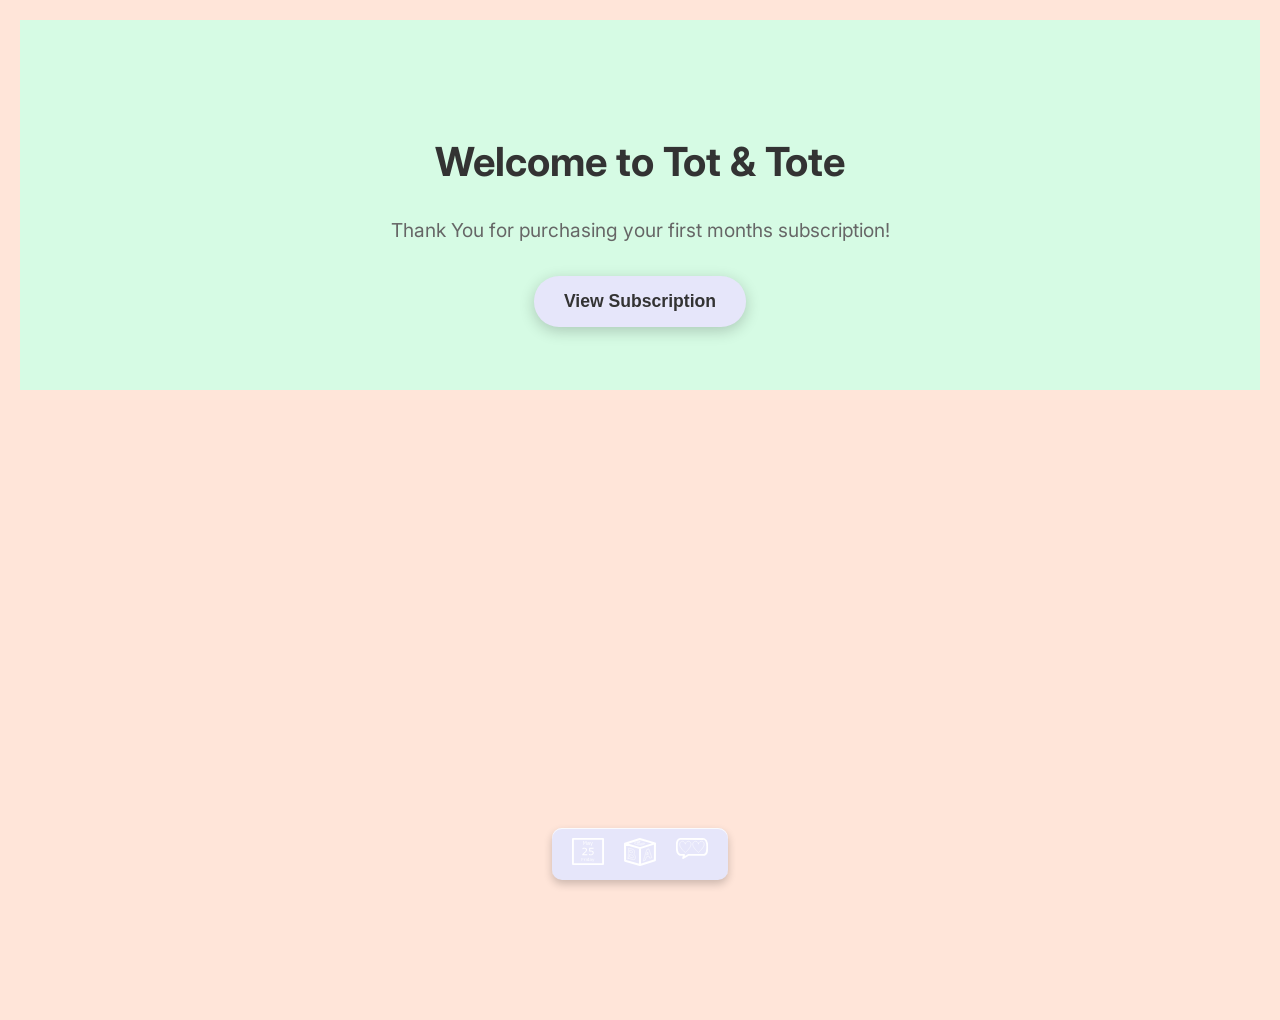
<file: index.html>
<!DOCTYPE html>
<html lang="en">
<head>
    <meta charset="UTF-8">
    <meta name="viewport" content="width=device-width, initial-scale=1.0">
    <title>Tot & Tote - Home</title>
    <link rel="stylesheet" href="styles.css">
    <link href="https://fonts.googleapis.com/css2?family=Inter:wght@300;400;500;600;700&display=swap" rel="stylesheet">
</head>
<body class="body">
      <main>
        <section class="hero">
            <h1>Welcome to Tot & Tote</h1>
            <p>Thank You for purchasing your first months subscription!</p>
            <button href="subscription.html">View Subscription</button>
        </section>
    </main>
    <div class="nav-container">
        <nav class="nav">
            <a href="subscription.html"><img src="Subscription Logo.svg" class="nav-logo" alt="Subscription"></a>
            <a href="products.html"><img src="Product Logo.svg" class="nav-logo" alt="Products"></a>
            <a href="update.html"><img src="Update Logo.svg" class="nav-logo" alt="Updates"></a>
        </nav>
    </div>
</body>
</html>
</file>
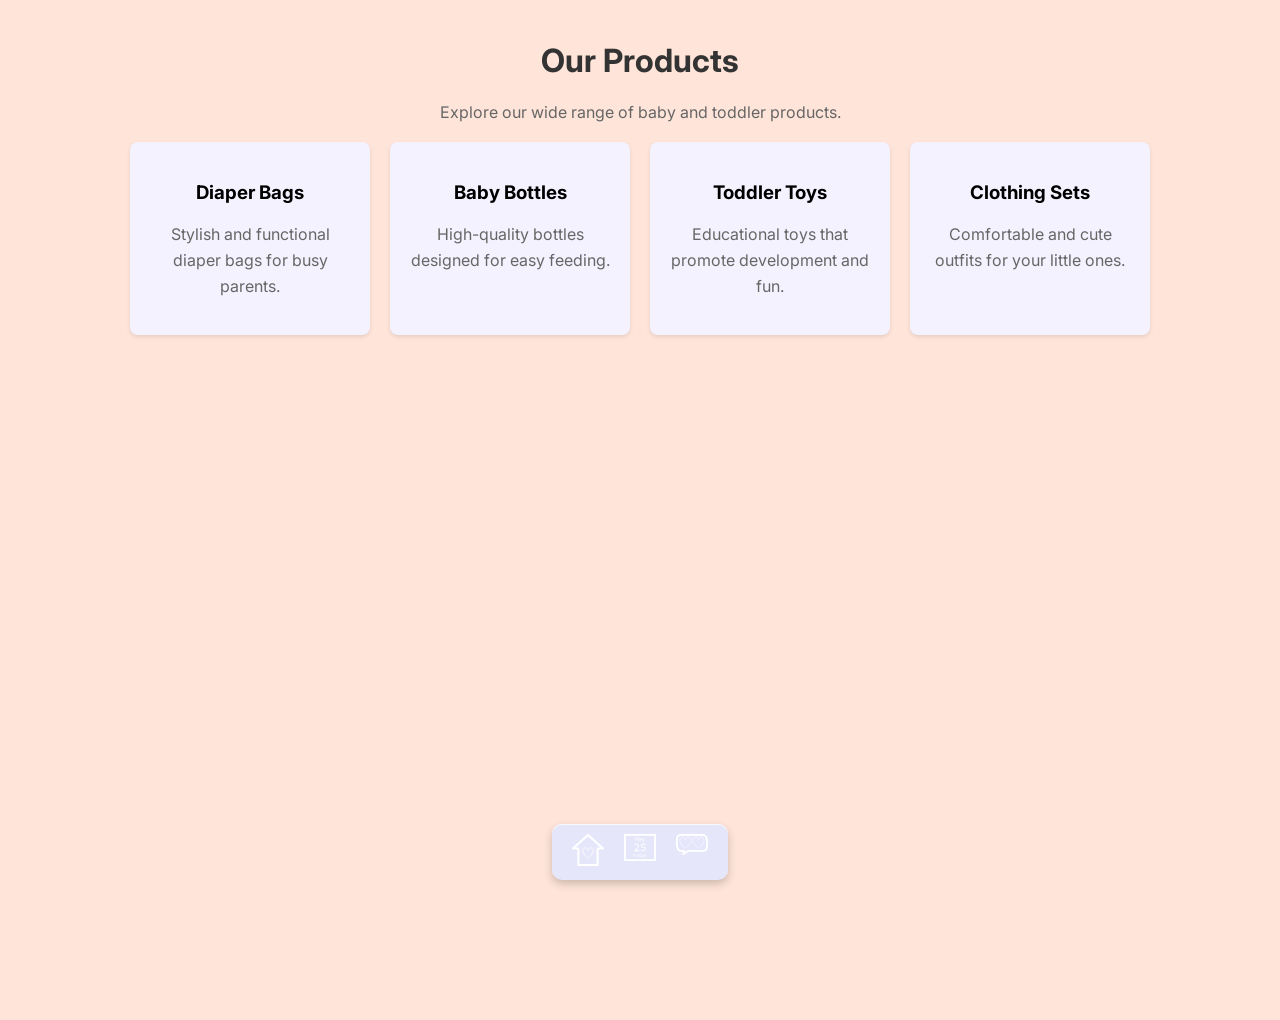
<file: products.html>
<!DOCTYPE html>
<html lang="en">
<head>
    <meta charset="UTF-8">
    <meta name="viewport" content="width=device-width, initial-scale=1.0">
    <title>Tot & Tote - Products</title>
    <link rel="stylesheet" href="styles.css">
    <link href="https://fonts.googleapis.com/css2?family=Inter:wght@300;400;500;600;700&display=swap" rel="stylesheet">
</head>
<body class="body">
    <header>
       
    </header>

    <main>
        <h1>Our Products</h1>
        <p>Explore our wide range of baby and toddler products.</p>
        <div class="product-list">
            <div class="product">
                <h3>Diaper Bags</h3>
                <p>Stylish and functional diaper bags for busy parents.</p>
            </div>
            <div class="product">
                <h3>Baby Bottles</h3>
                <p>High-quality bottles designed for easy feeding.</p>
            </div>
            <div class="product">
                <h3>Toddler Toys</h3>
                <p>Educational toys that promote development and fun.</p>
            </div>
            <div class="product">
                <h3>Clothing Sets</h3>
                <p>Comfortable and cute outfits for your little ones.</p>
            </div>
        </div>
    </main>
    <div class="nav-container">
        <nav class="nav">
            <a href="index.html"><img src="Home Logo.svg" class="nav-logo" alt="Home"></a>
            <a href="subscription.html"><img src="Subscription Logo.svg" class="nav-logo" alt="Subscription"></a>
            <a href="update.html"><img src="Update Logo.svg" class="nav-logo" alt="Updates"></a>
        </nav>
    </div>
</body>
</html>
</file>
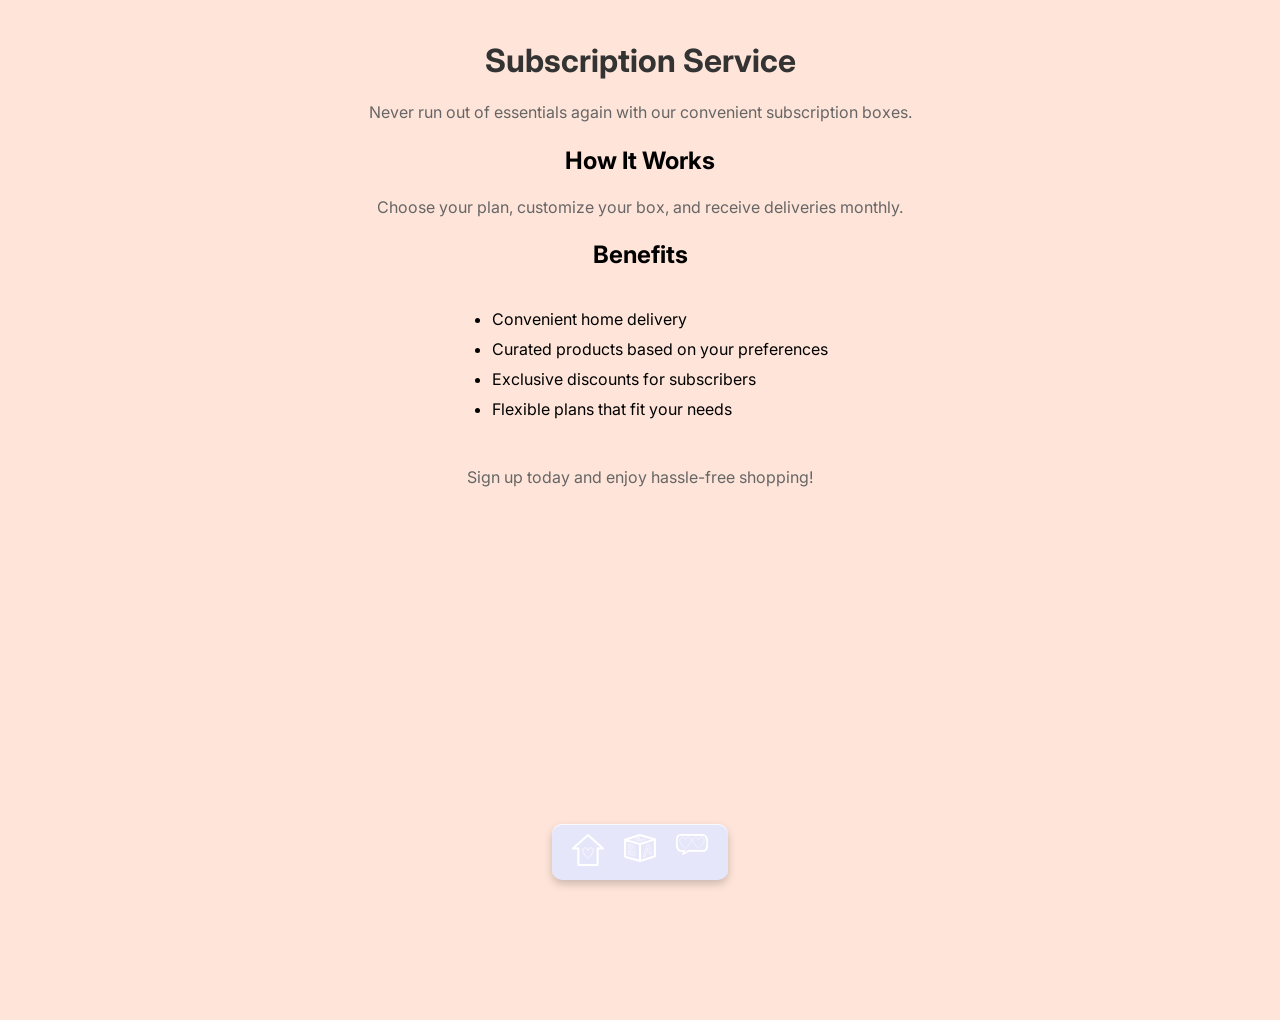
<file: subscription.html>
<!DOCTYPE html>
<html lang="en">
<head>
    <meta charset="UTF-8">
    <meta name="viewport" content="width=device-width, initial-scale=1.0">
    <title>Tot & Tote - Subscription</title>
    <link rel="stylesheet" href="styles.css">
    <link href="https://fonts.googleapis.com/css2?family=Inter:wght@300;400;500;600;700&display=swap" rel="stylesheet">
</head>
<body class="body">
    <header>
       
    </header>

    <main>
        <h1>Subscription Service</h1>
        <p>Never run out of essentials again with our convenient subscription boxes.</p>
        <h2>How It Works</h2>
        <p>Choose your plan, customize your box, and receive deliveries monthly.</p>
        <h2>Benefits</h2>
        <ul>
            <li>Convenient home delivery</li>
            <li>Curated products based on your preferences</li>
            <li>Exclusive discounts for subscribers</li>
            <li>Flexible plans that fit your needs</li>
        </ul>
        <p>Sign up today and enjoy hassle-free shopping!</p>
    </main>
    <div class="nav-container">
        <nav class="nav">
            <a href="index.html"><img src="Home Logo.svg" class="nav-logo" alt="Home"></a>
            <a href="products.html"><img src="Product Logo.svg" class="nav-logo" alt="Products"></a>
            <a href="update.html"><img src="Update Logo.svg" class="nav-logo" alt="Updates"></a>
        </nav>
    </div>
</body>
</html>
</file>
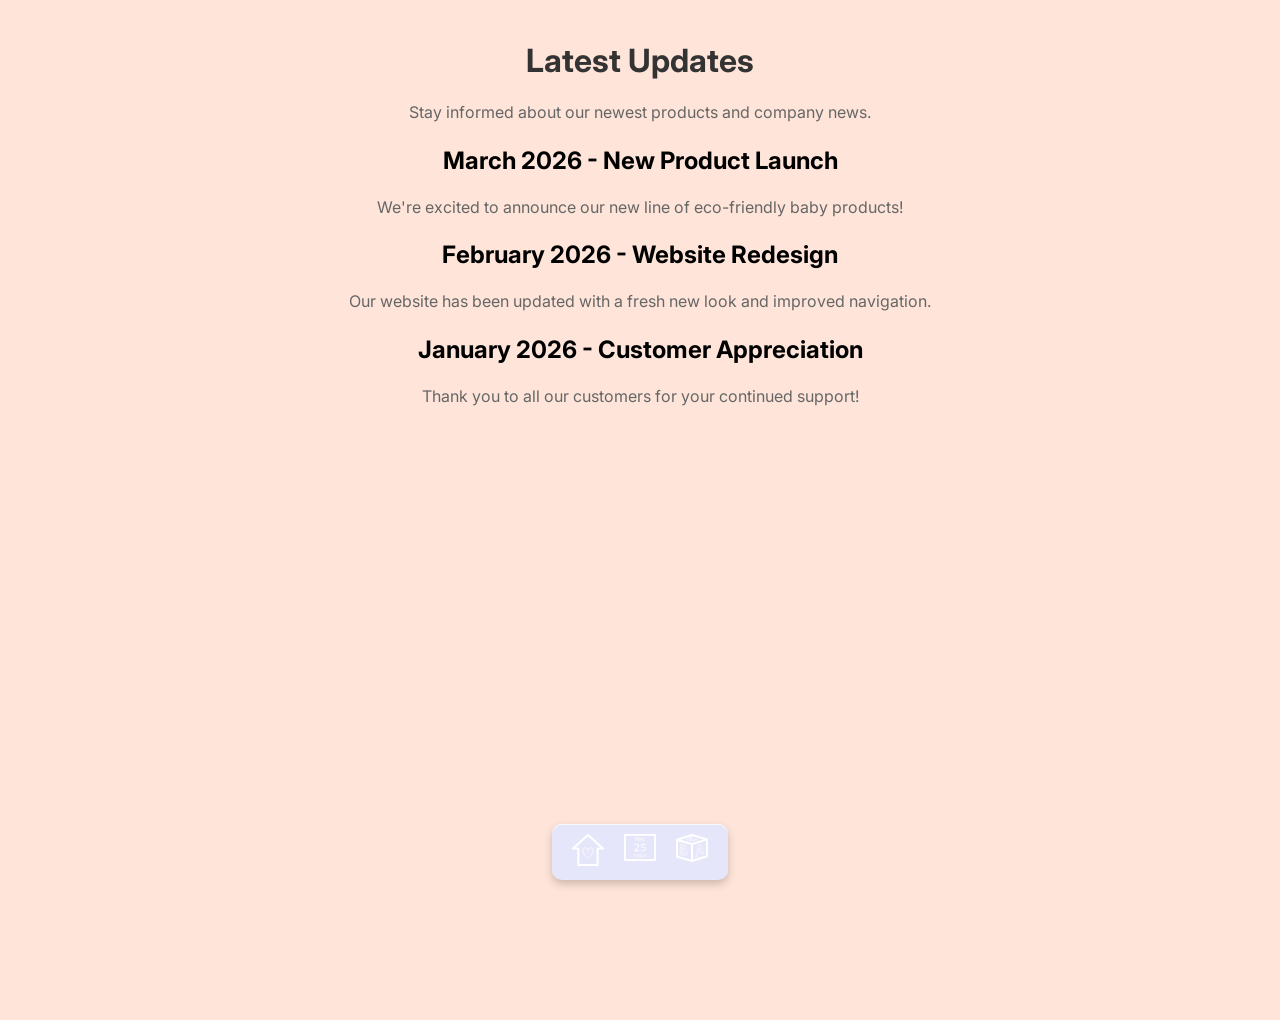
<file: update.html>
<!DOCTYPE html>
<html lang="en">
<head>
    <meta charset="UTF-8">
    <meta name="viewport" content="width=device-width, initial-scale=1.0">
    <title>Tot & Tote - Updates</title>
    <link rel="stylesheet" href="styles.css">
    <link href="https://fonts.googleapis.com/css2?family=Inter:wght@300;400;500;600;700&display=swap" rel="stylesheet">
</head>
<body class="body">
    <header>
      
    </header>

    <main>
        <h1>Latest Updates</h1>
        <p>Stay informed about our newest products and company news.</p>
        <h2>March 2026 - New Product Launch</h2>
        <p>We're excited to announce our new line of eco-friendly baby products!</p>
        <h2>February 2026 - Website Redesign</h2>
        <p>Our website has been updated with a fresh new look and improved navigation.</p>
        <h2>January 2026 - Customer Appreciation</h2>
        <p>Thank you to all our customers for your continued support!</p>
    </main>
    <div class="nav-container">
        <nav class="nav">
            <a href="index.html"><img src="Home Logo.svg" class="nav-logo" alt="Home"></a>
            <a href="subscription.html"><img src="Subscription Logo.svg" class="nav-logo" alt="Subscription"></a>
            <a href="products.html"><img src="Product Logo.svg" class="nav-logo" alt="Products"></a>
        </nav>
    </div>
</body>
</html>
</file>
<file: styles.css>
:root {
  --lavender: #e6e6fa;
  --lavender-soft: #f5f2ff;
  --text-primary: #333;
  --text-secondary: #666;
  --green: #d6fbe4;
  --peach: #ffe5d9;
}
.body {
  display: flex;
  flex-direction: column;
  min-height: 100vh;
  width: 100%;
  margin: 0;
  padding: 0;
  padding-bottom: 120px;
  background-color: var(--peach);
  font-family: 'Inter', sans-serif;
}
.header-container {
  display: flex;
  flex-direction: column;
  align-items: center;
  padding: 20px;
}
.nav-container {
  position: fixed;
  bottom: 20px;
  left: 50%;
  transform: translateX(-50%);
  background-color: var(--lavender);
  border-radius: 10px;
  padding: 10px;
  box-shadow: 0 4px 8px rgba(0,0,0,0.2), inset 0 1px 0 rgba(255,255,255,0.8);
}
.nav {
  width: 100%;
  display: flex;
  justify-content: space-around;
  margin: 0;
}
footer {
  text-align: center;
  padding: 10px;
  background-color: var(--lavender);
}
.nav-logo {
  width: 32px;
  height: auto;
  margin: 0 10px;
  filter: brightness(0) saturate(100%) invert(100%) sepia(0%) brightness(170%) contrast(130%);
}
.logo {
  width: 64px;
  height: auto;
}
main {
  padding: 20px;
  text-align: center;
  flex: 1;
}
h1 {
  color: #333;
  margin-bottom: 20px;
}
p {
  color: #666;
  line-height: 1.6;
}
.product-list {
  display: flex;
  flex-wrap: wrap;
  justify-content: center;
  gap: 20px;
}
.product {
  background: var(--lavender-soft);
  padding: 20px;
  border-radius: 8px;
  box-shadow: 0 2px 4px rgba(0,0,0,0.1);
  width: 200px;
  text-align: center;
}
ul {
  text-align: left;
  display: inline-block;
  margin: 20px 0;
}
li {
  margin-bottom: 10px;
}
/* Mobile App Styles for Home Page */
.hero {
  padding: 60px 20px 40px;
  text-align: center;
  background: var(--green);
  height: 30vh;
  display: flex;
  flex-direction: column;
  justify-content: center;
  align-items: center;
}
.hero h1 {
  font-size: 2.5rem;
  font-weight: 700;
  color: #333;
  margin-bottom: 10px;
}
.hero p {
  font-size: 1.2rem;
  color: #666;
  margin-bottom: 30px;
}
.hero button {
  background: #e6e6fa;
  color: #333;
  border: none;
  padding: 15px 30px;
  border-radius: 25px;
  font-size: 1.1rem;
  font-weight: 600;
  cursor: pointer;
  box-shadow: 0 4px 15px rgba(0,0,0,0.2);
  transition: transform 0.2s;
}
.hero button:hover {
  transform: translateY(-2px);
}
.features {
  padding: 40px 20px;
  background: var(--lavender-soft);
}
.features h2 {
  text-align: center;
  font-size: 2rem;
  color: #333;
  margin-bottom: 30px;
}
.feature-grid {
  display: grid;
  grid-template-columns: repeat(auto-fit, minmax(250px, 1fr));
  gap: 20px;
  max-width: 1200px;
  margin: 0 auto;
}
.feature-card {
  background: var(--lavender-soft);
  padding: 30px 20px;
  border-radius: 15px;
  text-align: center;
  box-shadow: 0 5px 15px rgba(0,0,0,0.1);
  transition: transform 0.3s;
}
.feature-card:hover {
  transform: translateY(-5px);
}
.feature-card h3 {
  font-size: 1.5rem;
  color: #333;
  margin-bottom: 15px;
}
.feature-card p {
  color: #666;
  line-height: 1.6;
}
</file>
